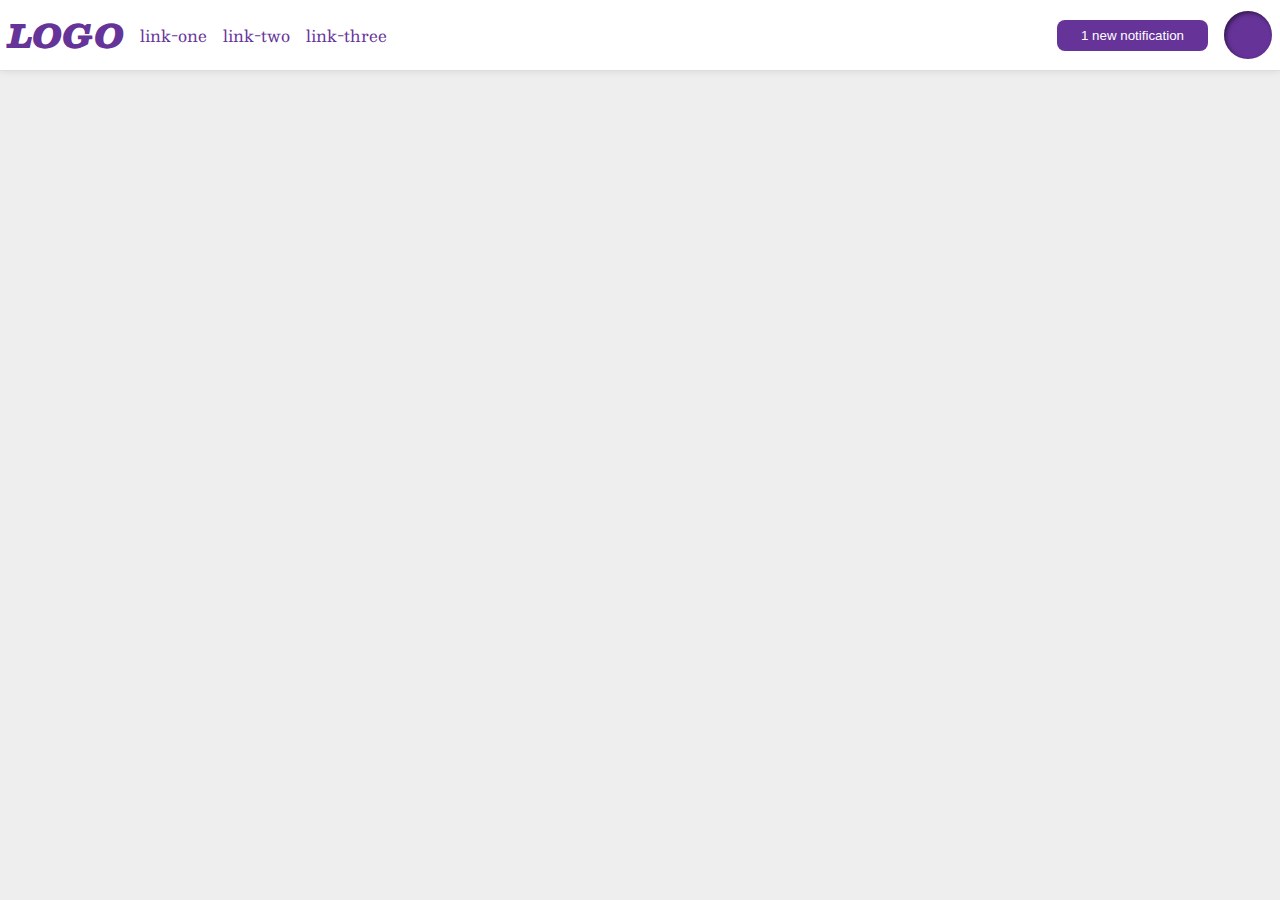
<file: foundations/flex/03-flex-header-2/index.html>
<!DOCTYPE html>
<html lang="en">
  <head>
    <meta charset="UTF-8">
    <meta http-equiv="X-UA-Compatible" content="IE=edge">
    <meta name="viewport" content="width=device-width, initial-scale=1.0">
    <title>Flex Header 2</title>
    <link rel="stylesheet" href="style.css">
  </head>
  <body>
    <div class="header">
      <div class="left-link">
        <div class="logo">
          LOGO
        </div>
        <ul class="links">
          <li><a href="https://google.com">link-one</a></li>
          <li><a href="https://google.com">link-two</a></li>
          <li><a href="https://google.com">link-three</a></li>
        </ul>
      </div>
      <div class="right-link">
        <button class="notifications">
          1 new notification
        </button>
        <div class="profile-image"></div>
      </div>
    </div>
  </body>
</html>
</file>
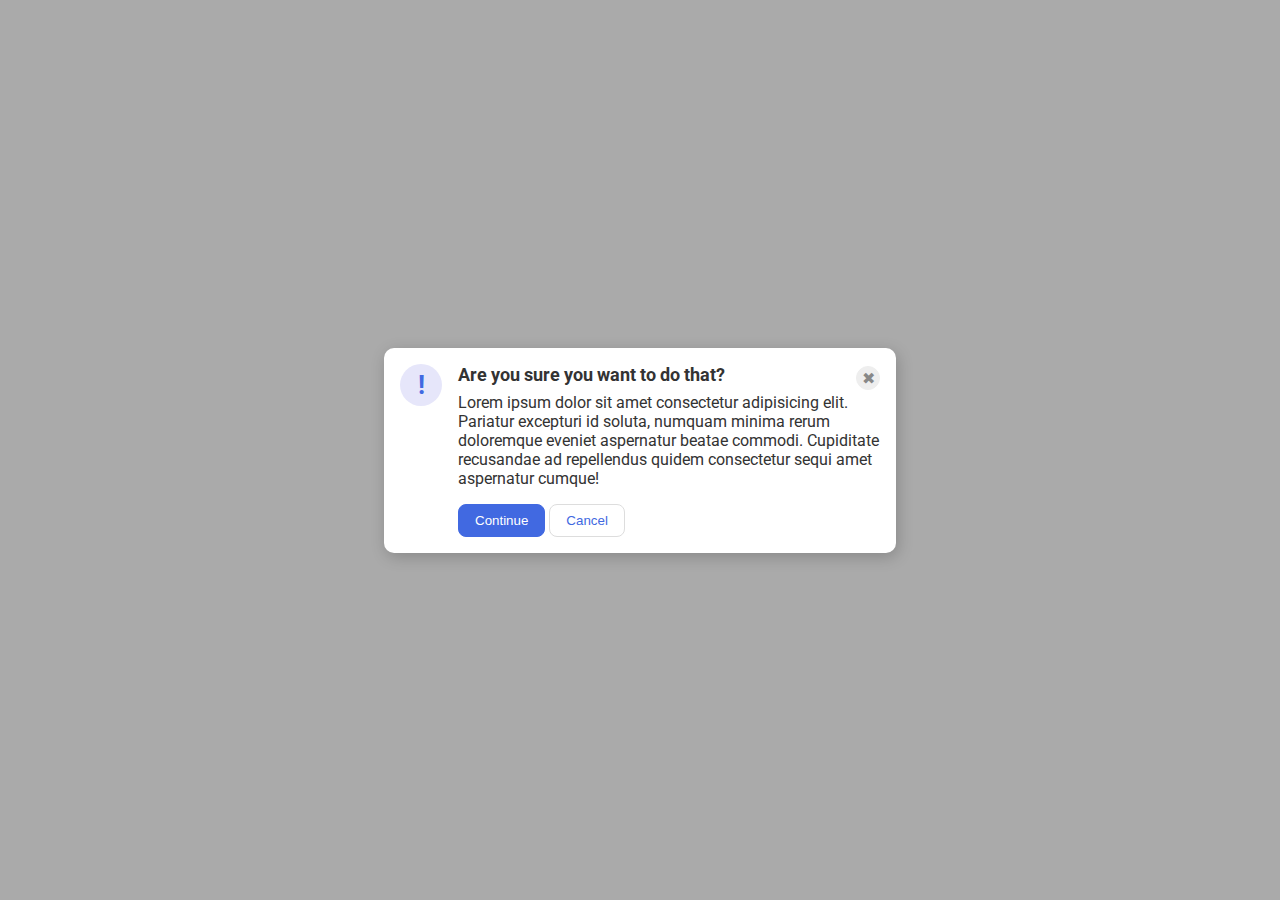
<file: foundations/flex/05-flex-modal/index.html>
<!DOCTYPE html>
<html lang="en">
  <head>
    <meta charset="UTF-8">
    <meta http-equiv="X-UA-Compatible" content="IE=edge">
    <meta name="viewport" content="width=device-width, initial-scale=1.0">
    <link rel="stylesheet" href="style.css">
    <title>Modal</title>
  </head>
  <body>
    <div class="modal">
      <div class="icon">!</div>
      <div class="content">
        <div class="head-container">
          <div class="header">Are you sure you want to do that?</div>
          <button class="close-button">✖</button>
        </div>
        <div class="text">Lorem ipsum dolor sit amet consectetur adipisicing elit. Pariatur excepturi id soluta, numquam minima rerum doloremque eveniet aspernatur beatae commodi. Cupiditate recusandae ad repellendus quidem consectetur sequi amet aspernatur cumque!</div>
        <div class="buttons">
          <button class="continue">Continue</button>
          <button class="cancel">Cancel</button>
        </div>
      </div>
    </div>
  </body>
</html>
</file>
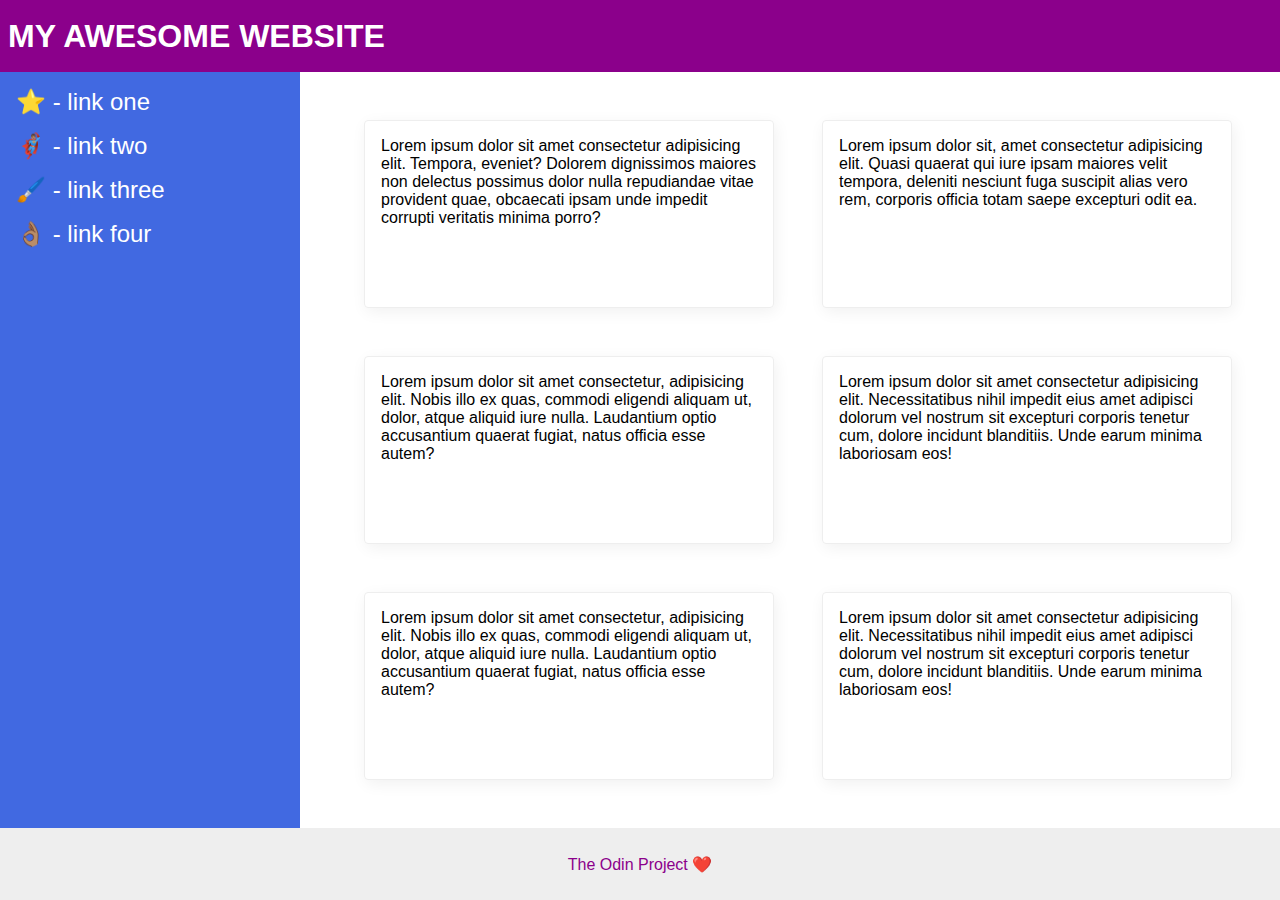
<file: foundations/flex/07-flex-layout-2/index.html>
<!DOCTYPE html>
<html lang="en">
  <head>
    <meta charset="UTF-8">
    <meta http-equiv="X-UA-Compatible" content="IE=edge">
    <meta name="viewport" content="width=device-width, initial-scale=1.0">
    <title>The Holy Grail</title>
    <link rel="stylesheet" href="style.css">
  </head>
  <body>
    <div class="header">
      MY AWESOME WEBSITE
    </div>
    <div class="content">
    <div class="sidebar">
        <ul>
          <li><a href="#">⭐ - link one</a></li>
          <li><a href="#">🦸🏽‍♂️ - link two</a></li>
          <li><a href="#">🖌️ - link three</a></li>
          <li><a href="#">👌🏽 - link four</a></li>
        </ul>
      </div>
      <div class="card-container">
        <div class="card">Lorem ipsum dolor sit amet consectetur adipisicing elit. Tempora, eveniet? Dolorem dignissimos maiores non delectus possimus dolor nulla repudiandae vitae provident quae, obcaecati ipsam unde impedit corrupti veritatis minima porro?</div>
        <div class="card">Lorem ipsum dolor sit, amet consectetur adipisicing elit. Quasi quaerat qui iure ipsam maiores velit tempora, deleniti nesciunt fuga suscipit alias vero rem, corporis officia totam saepe excepturi odit ea.</div>
        <div class="card">Lorem ipsum dolor sit amet consectetur, adipisicing elit. Nobis illo ex quas, commodi eligendi aliquam ut, dolor, atque aliquid iure nulla. Laudantium optio accusantium quaerat fugiat, natus officia esse autem?</div>
        <div class="card">Lorem ipsum dolor sit amet consectetur adipisicing elit. Necessitatibus nihil impedit eius amet adipisci dolorum vel nostrum sit excepturi corporis tenetur cum, dolore incidunt blanditiis. Unde earum minima laboriosam eos!</div>
        <div class="card">Lorem ipsum dolor sit amet consectetur, adipisicing elit. Nobis illo ex quas, commodi eligendi aliquam ut, dolor, atque aliquid iure nulla. Laudantium optio accusantium quaerat fugiat, natus officia esse autem?</div>
        <div class="card">Lorem ipsum dolor sit amet consectetur adipisicing elit. Necessitatibus nihil impedit eius amet adipisci dolorum vel nostrum sit excepturi corporis tenetur cum, dolore incidunt blanditiis. Unde earum minima laboriosam eos!</div>
      </div>
    </div>
    <div class="footer">
      The Odin Project ❤️
    </div>
  </body>
</html>
</file>
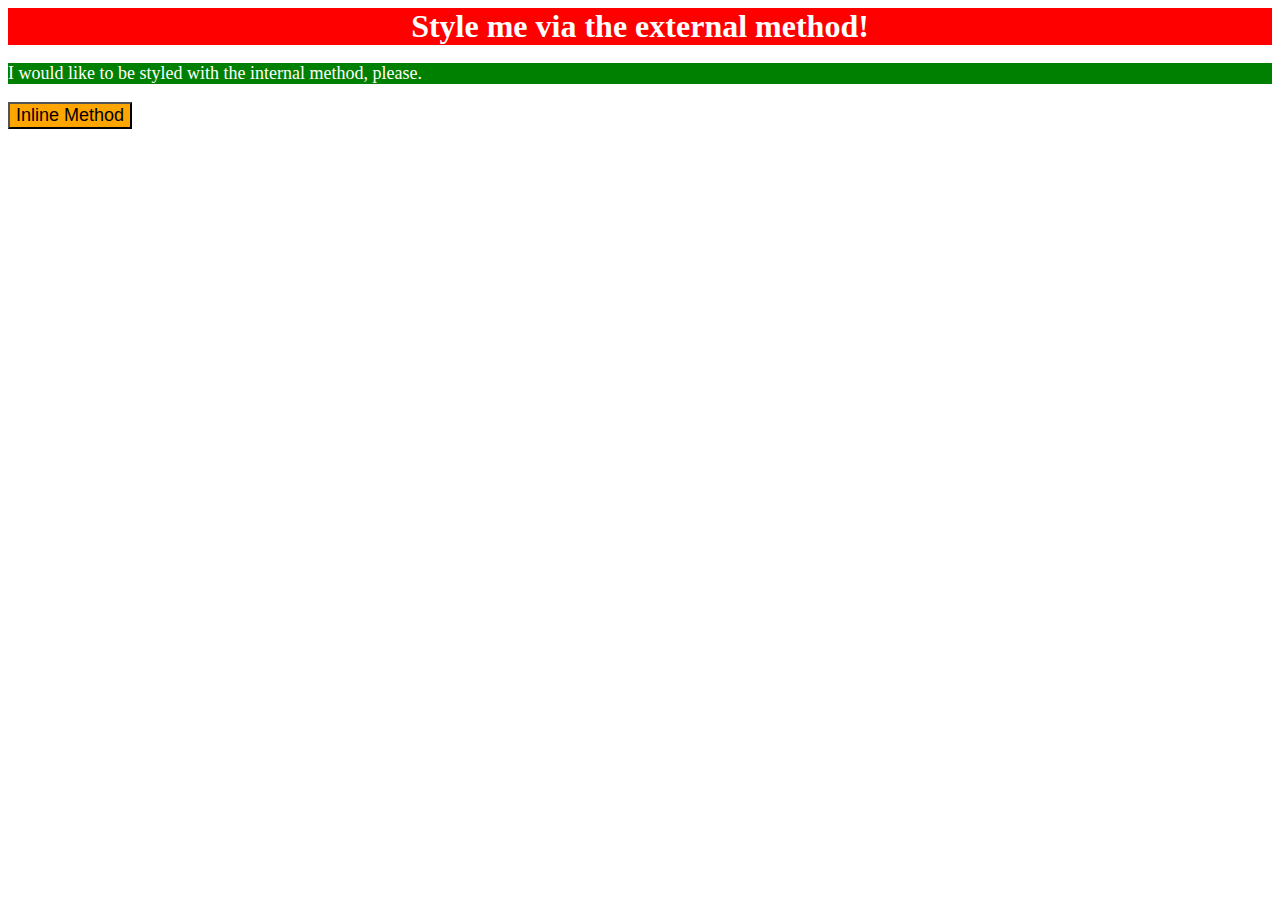
<file: foundations/intro-to-css/01-css-methods/index.html>
<!DOCTYPE html>
<html lang="en">
  <head>
    <meta charset="UTF-8">
    <meta http-equiv="X-UA-Compatible" content="IE=edge">
    <meta name="viewport" content="width=device-width, initial-scale=1.0">
    <title>Methods for Adding CSS</title>
<!--     <link rel="stylesheet" href="style.css"> -->
<!--
    <style>
      div {
        color: white;
        background-color: red;
        font-size: 32px;
        text-align: center;
        font-weight: bold;
      }

      p {
        color: white;
        background-color: green;
        font-size: 18px;
      }

      button {
        background-color: orange;
        font-size: 18px;
      }
    </style>
-->
  </head>
  <body>
    <div style="color: white; background-color: red; font-size: 32px; text-align: center; font-weight: bold;">Style me via the external method!</div>
    <p style="color: white; background-color: green; font-size: 18px;">I would like to be styled with the internal method, please.</p>
    <button style="background-color: orange; font-size: 18px;">Inline Method</button>
  </body>
</html>
</file>
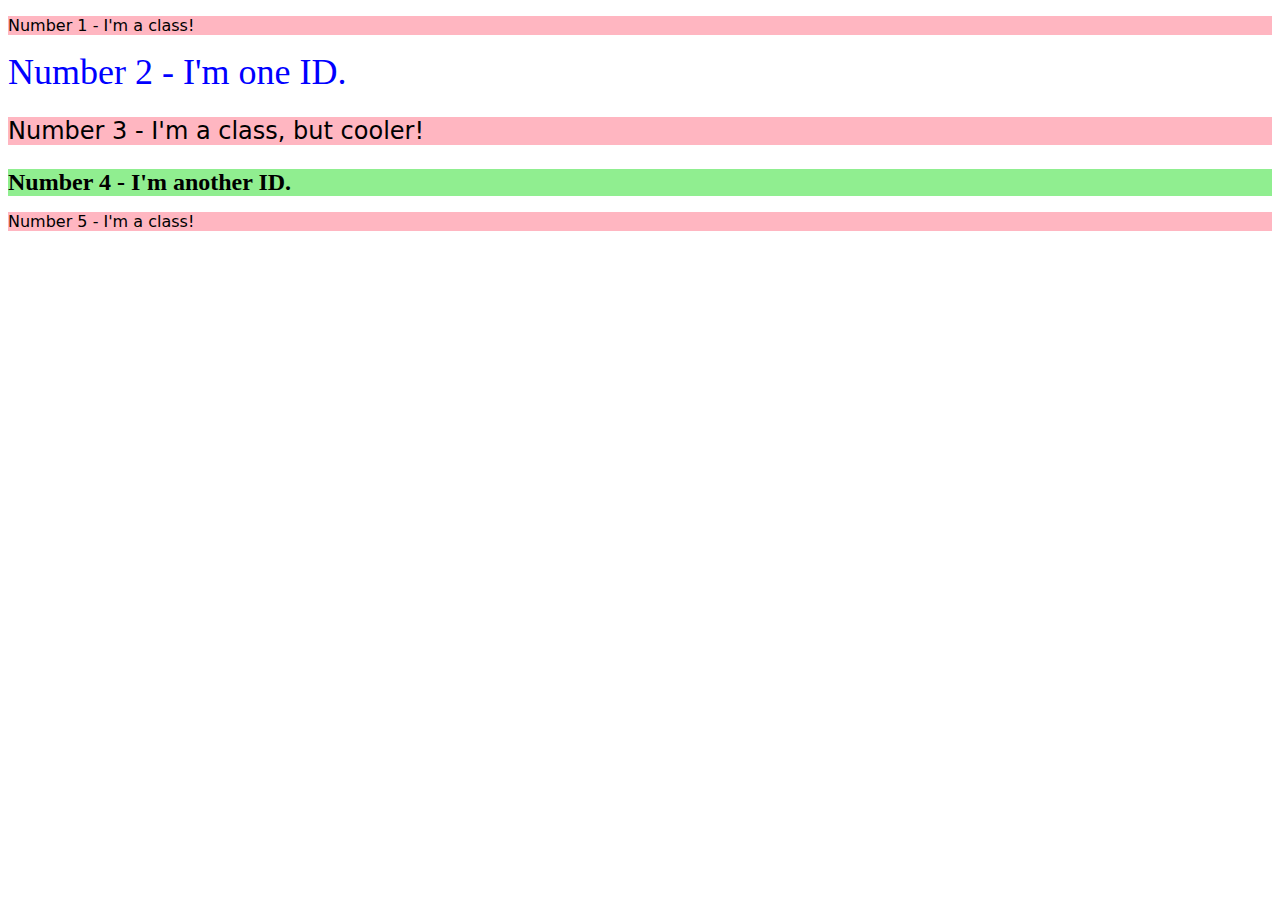
<file: foundations/intro-to-css/02-class-id-selectors/index.html>
<!DOCTYPE html>
<html lang="en">
  <head>
    <meta charset="UTF-8">
    <meta http-equiv="X-UA-Compatible" content="IE=edge">
    <meta name="viewport" content="width=device-width, initial-scale=1.0">
    <title>Class and ID Selectors</title>
    <link rel="stylesheet" href="style.css">
  </head>
  <body>
    <p class="para num1">Number 1 - I'm a class!</p>
    <div id="num2">Number 2 - I'm one ID.</div>
    <p class="para num3">Number 3 - I'm a class, but cooler!</p>
    <div id="num4">Number 4 - I'm another ID.</div>
    <p class="para">Number 5 - I'm a class!</p>
  </body>
</html>
</file>
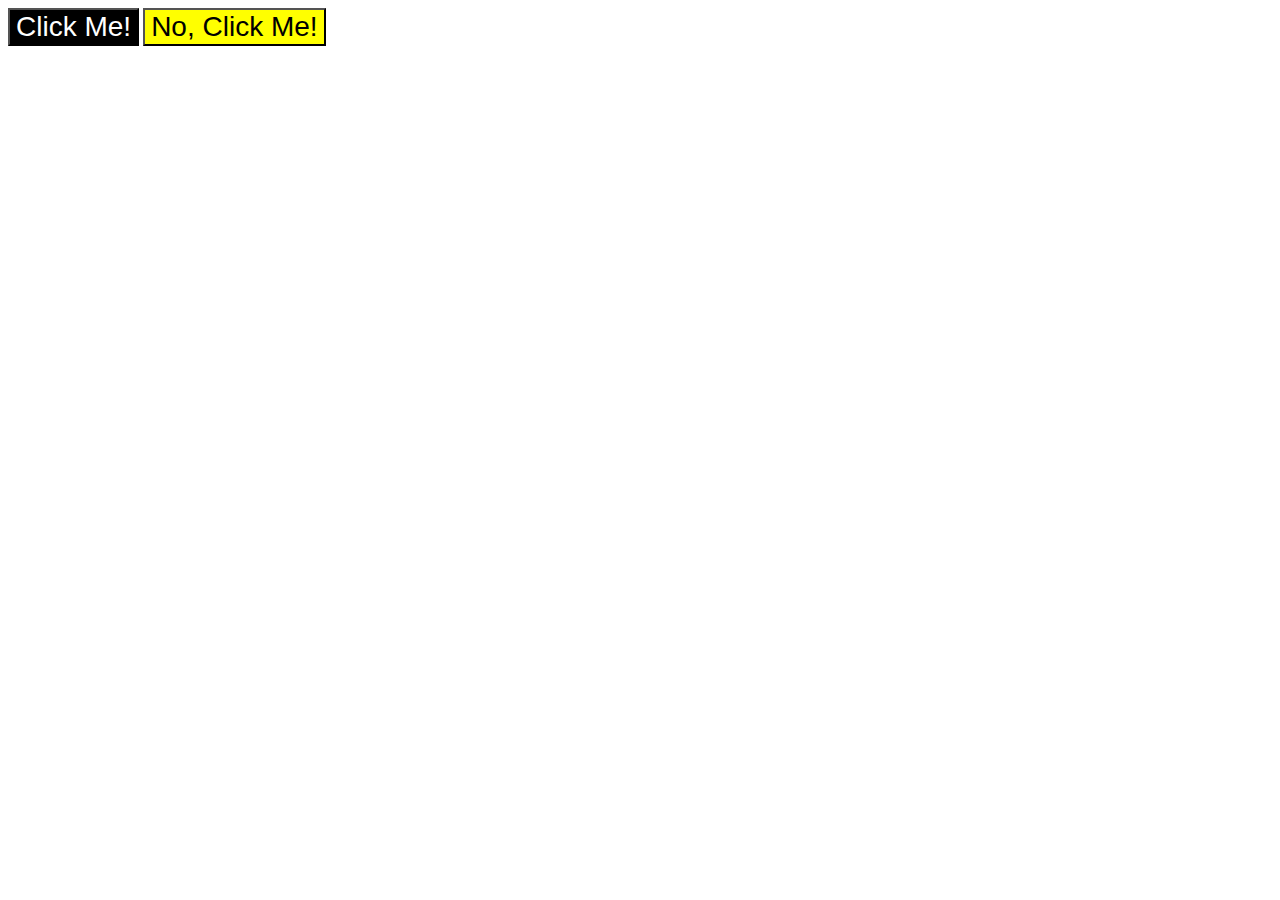
<file: foundations/intro-to-css/03-grouping-selectors/index.html>
<!DOCTYPE html>
<html lang="en">
  <head>
    <meta charset="UTF-8">
    <meta http-equiv="X-UA-Compatible" content="IE=edge">
    <meta name="viewport" content="width=device-width, initial-scale=1.0">
    <title>Grouping Selectors</title>
    <link rel="stylesheet" href="style.css">
  </head>
  <body>
    <button id="button-1">Click Me!</button>
    <button id="button-2">No, Click Me!</button>
  </body>
</html>
</file>
<file: foundations/flex/03-flex-header-2/style.css>
/* this is some magical font-importing.  
you'll learn about it later. */
@import url('https://fonts.googleapis.com/css2?family=Besley:ital,wght@0,400;1,900&display=swap');

* {
  box-sizing: border-box;
}

body {
  margin: 0;
  background: #eee;
  font-family: Besley, serif;
}

.header {
  background: white;
  border-bottom: 1px solid #ddd;
  box-shadow: 0 0 8px rgba(0,0,0,.1);
  display: flex;
  justify-content: space-between;
  align-items: center;
  padding: 8px;
}

.left-link,
.right-link {
  display: flex;
  align-items: center;
  padding: 0;
  gap: 16px;
}

.profile-image {
  background: rebeccapurple;
  box-shadow: inset 2px 2px 4px rgba(0,0,0,.5);
  border-radius: 50%;
  width: 48px;
  height: 48px;
}

.logo {
  color: rebeccapurple;
  font-size: 32px;
  font-weight: 900;
  font-style: italic;
}

button {
  border: none;
  border-radius: 8px;
  background: rebeccapurple;
  color: white;
  padding: 8px 24px;
}

a {
  /* this removes the line under our links */
  text-decoration: none;
  color: rebeccapurple;
}

ul {
  list-style-type: none;
  display: flex;
  padding: 0;
  margin: 0;
  gap: 16px
}
</file>
<file: foundations/flex/05-flex-modal/style.css>
@import url('https://fonts.googleapis.com/css2?family=Roboto:wght@400;700&display=swap');

html, body {
  height: 100%;
}

body {
  font-family: Roboto, sans-serif;
  margin: 0;
  background: #aaa;
  color: #333;
  /* I'll give you this one for free lol */
  display: flex;
  align-items: center;
  justify-content: center;
}

.modal {
  background: white;
  width: 480px;
  border-radius: 10px;
  box-shadow: 2px 4px 16px rgba(0,0,0,.2);
  display: flex;
  justify-content: center;
  gap: 16px;
  padding: 16px;
}

.content {
  display: flex;
  flex-direction: column;
}

.head-container {
  display: flex;
  justify-content: space-between;
  align-items: center;
}

.header {
  font-weight: 700;
  font-size: 18px;
  margin-bottom: 8px;
}

.text {
  margin-bottom: 16px;
}

.icon {
  color: royalblue;
  font-size: 26px;
  font-weight: 700;
  background: lavender;
  width: 42px;
  height: 42px;
  border-radius: 50%;
  display: flex;
  justify-content: center;
  align-items: center;
  min-width: 42px;
}

.close-button {
  background: #eee;
  border-radius: 50%;
  color: #888;
  font-weight: 400;
  font-size: 16px;
  height: 24px;
  width: 24px;
  display: flex;
  align-items: center;
  justify-content: center;
  border: 1px solid #eee;
  padding: 0;
}

button {
  cursor: pointer;
  padding: 8px 16px;
  border-radius: 8px;
}

button.continue {
  background: royalblue;
  border: 1px solid royalblue;
  color: white;
}

button.cancel {
  background: white;
  border: 1px solid #ddd;
  color: royalblue;
}
</file>
<file: foundations/flex/07-flex-layout-2/style.css>
* {
  margin: 0;
  padding: 0;
  box-sizing: border-box;
}

body {
  font-family: -apple-system, BlinkMacSystemFont, 'Segoe UI', Roboto, Oxygen, Ubuntu, Cantarell, 'Open Sans', 'Helvetica Neue', sans-serif;
  margin: 0;
  min-height: 100vh;
  display: flex;
  flex-direction: column;
  justify-content: space-between;
}

.header {
  height: 72px;
  font-size: 32px;
  font-weight: 900;
  background: darkmagenta;
  color: white;
  padding: 8px;
  display: flex;
  align-items: center;
}

.footer {
  height: 72px;
  background: #eee;
  color: darkmagenta;
  display: flex;
  align-items: center;
  justify-content: center;
}

.content {
  flex: 1;
  display: flex;
  gap: 16px;
}

.sidebar {
  width: 300px;
  flex-shrink: 0;
  background: royalblue;
  box-sizing: border-box;
  padding: 16px;
}

ul {
  display: flex;
  flex-direction: column;
  gap: 16px;
  list-style-type: none;
}

ul a {
  text-decoration: none;
  color: white;
  font-size: 24px;
}

.card-container {
  display: flex;
  flex-wrap: wrap;
  gap: 48px;
  padding: 48px;
}

.card {
  border: 1px solid #eee;
  box-shadow: 2px 4px 16px rgba(0,0,0,.06);
  border-radius: 4px;
  flex: 1 1 300px;
  padding: 16px;

}
</file>
<file: foundations/intro-to-css/01-css-methods/style.css>
div {
    color: white;
    background-color: red;
    text-size: 32px;
    text-align: center;
    text-weight: bold;
}

p {
    color: white;
    background-color: green;
    font-size: 18px;
}

button {
    background-color: orange;
    font-size: 18px;
}
</file>
<file: foundations/intro-to-css/02-class-id-selectors/style.css>
/* Add CSS Styling */

.para {
    background-color: #ffb6c1;
    font-family: Verdana, "DejaVu Sans", sans-serif;
}

#num2 {
    color: #0000ff;
    font-size: 36px;
}

.num3 {
    font-size: 24px;
}

#num4 {
    background-color: #90EE90;
    font-size: 24px;
    font-weight: bold;
}
</file>
<file: foundations/intro-to-css/03-grouping-selectors/style.css>
/* Add CSS Styling */

#button-1 {
    background-color: #000000;
    color: white;
}

#button-2 {
    background-color: yellow;
}

#button-1,
#button-2{
    font-family: Helvetica, "Times New Roman", sans-serif;
    font-size: 28px;
}
</file>
